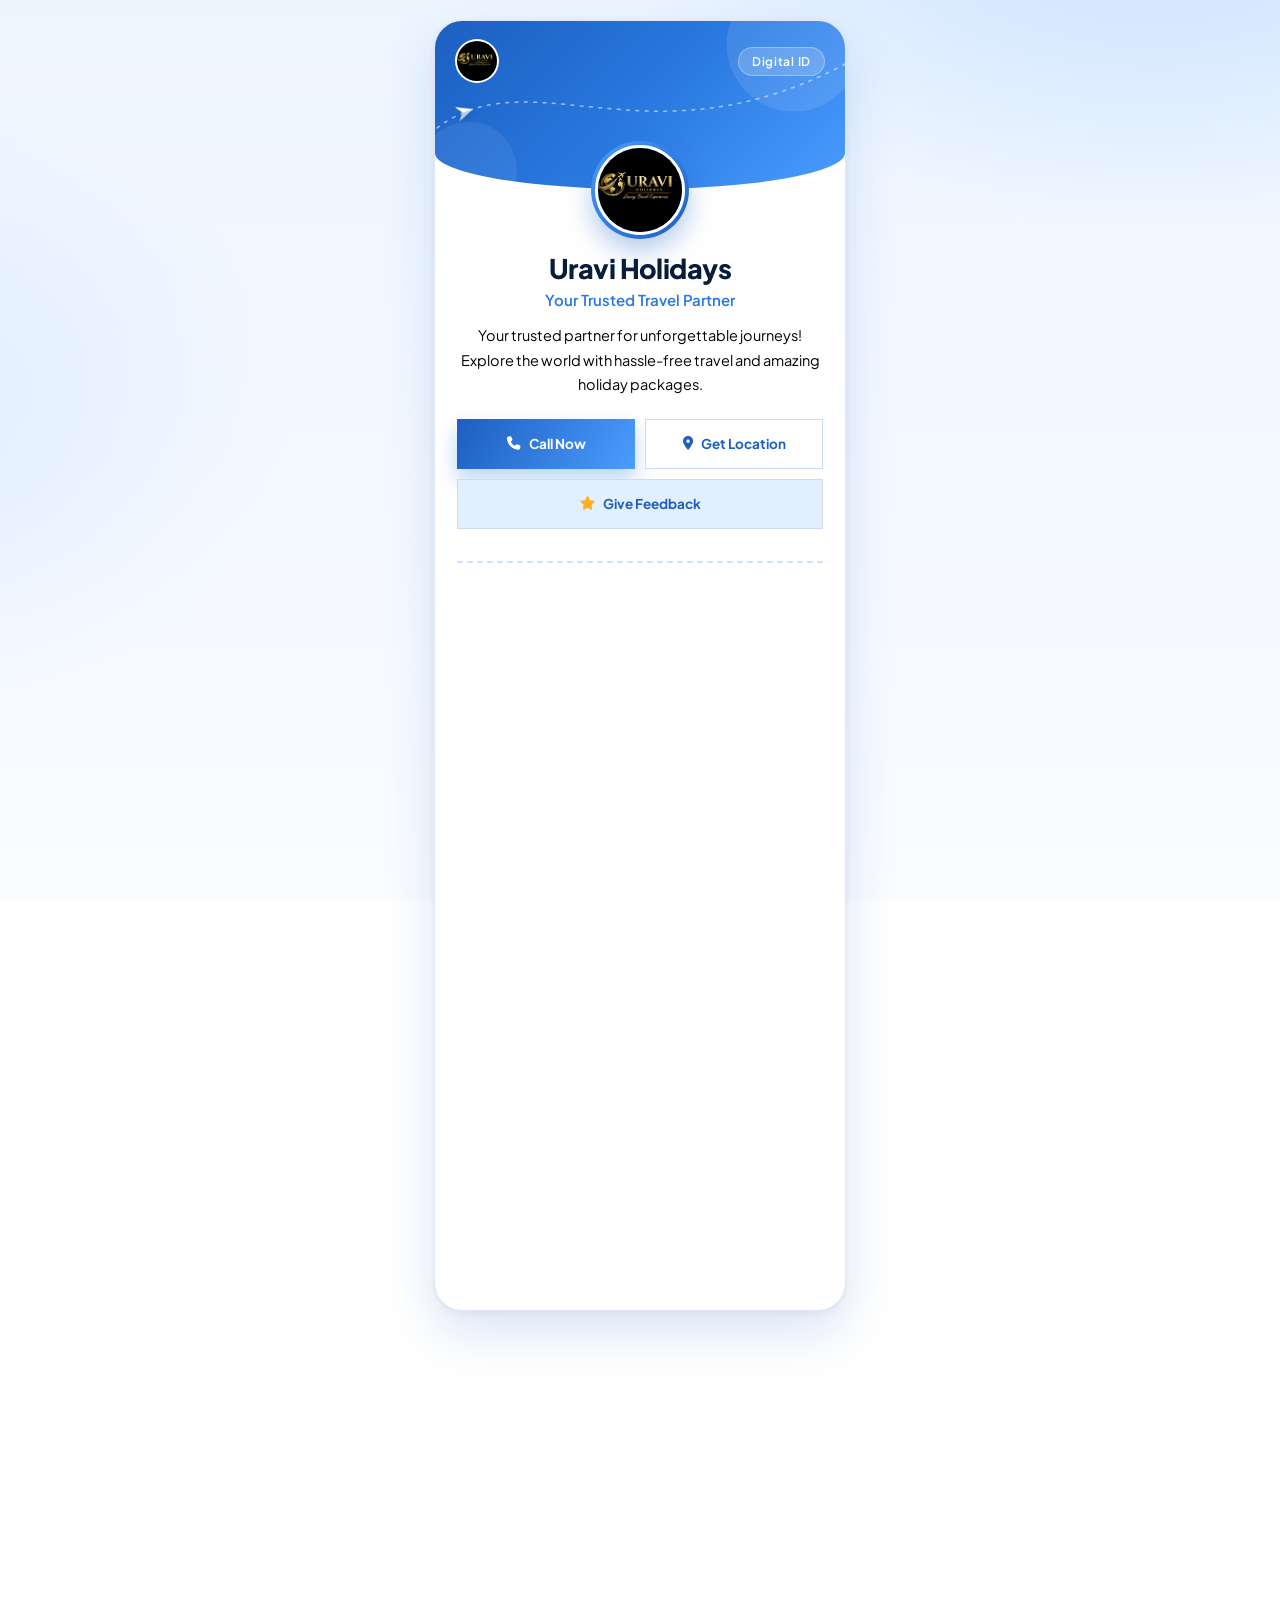
<file: index.html>
<!doctype html>
<html lang="en">
  <head>
    <meta charset="UTF-8" />
    <meta name="viewport" content="width=device-width, initial-scale=1.0" />
    <meta name="theme-color" content="#1c5fc0" />
    <title>Uravi Holidays | Digital ID</title>

    <!-- Lets the page hide reveal-on-scroll items only when JavaScript is running -->
    <script>
      document.documentElement.classList.add("js");
    </script>

    <!-- Font -->
    <link rel="preconnect" href="https://fonts.googleapis.com" />
    <link rel="preconnect" href="https://fonts.gstatic.com" crossorigin />
    <link
      href="https://fonts.googleapis.com/css2?family=Plus+Jakarta+Sans:wght@400;500;600;700;800&display=swap"
      rel="stylesheet"
    />

    <link rel="stylesheet" href="style.css" />
    <link rel="stylesheet" href="templates.css" />

    <!-- Icons -->
    <link
      rel="stylesheet"
      href="https://cdnjs.cloudflare.com/ajax/libs/font-awesome/6.7.2/css/all.min.css"
    />
  </head>

  <body>
    <div class="scroll-progress" id="scrollProgress" aria-hidden="true"></div>

    <main class="page">
      <!-- ================= DIGITAL ID CARD ================= -->
      <article class="card">
        <header class="hero">
          <svg
            class="hero__art"
            id="heroArt"
            viewBox="0 0 440 210"
            preserveAspectRatio="xMidYMid slice"
            aria-hidden="true"
          >
            <circle class="orb orb--1" cx="385" cy="40" r="72" />
            <circle class="orb orb--2" cx="36" cy="175" r="52" />
            <path
              id="flightPath"
              class="route"
              d="M-20 150 C 90 30, 220 190, 460 50"
            />
            <g class="plane">
              <path d="M0 0 L-18 -8 L-12 0 L-18 8 Z" />
              <path class="plane__fold" d="M0 0 L-12 0 L-18 8 Z" />
              <animateMotion dur="9s" repeatCount="indefinite" rotate="auto">
                <mpath href="#flightPath" />
              </animateMotion>
            </g>
          </svg>

          <div class="top">
            <div class="brand-logo">
              <img
                src="assets/WhatsApp Image 2026-10-17 at 14.59.35.jpeg"
                alt="Uravi Holidays Logo"
              />
            </div>
            <p>Digital ID</p>
          </div>
        </header>

        <section class="identity">
          <div class="profile">
            <img
              src="assets/WhatsApp Image 2026-10-17 at 14.59.35.jpeg"
              alt="Uravi Holidays Profile"
              id="profileImage"
            />
          </div>

          <h1 id="profileName">Uravi Holidays</h1>
          <p class="role">Your Trusted Travel Partner</p>

          <p class="bio">
            Your trusted partner for unforgettable journeys! Explore the world
            with hassle-free travel and amazing holiday packages.
          </p>

          <div class="action-buttons">
            <a href="tel:+918766043591" class="action-btn save-btn">
              <i class="fa-solid fa-phone"></i>
              Call Now
            </a>

            <button
              type="button"
              class="action-btn location-btn"
              onclick="getLocation()"
            >
              <i class="fa-solid fa-location-dot"></i>
              Get Location
            </button>

            <a href="#feedback" class="action-btn feedback-jump">
              <i class="fa-solid fa-star"></i>
              Give Feedback
            </a>
          </div>
        </section>

        <div class="line"></div>

        <!-- ================= OUR SOCIAL MEDIA ================= -->
        <section class="block reveal" aria-labelledby="socialTitle">
          <h2 class="block__title" id="socialTitle">
            <i class="fa-solid fa-share-nodes" aria-hidden="true"></i>
            Our Social Media
          </h2>

          <div class="tiles">
            <a
              href="https://www.instagram.com/uraviholidays?vrfl=b2t5bHQ3NGZpOXEz"
              class="tile tile--instagram"
              target="_blank"
              rel="noopener noreferrer"
            >
              <span class="tile__icon"
                ><i class="fa-brands fa-instagram"></i
              ></span>
              <span class="tile__label">Instagram</span>
            </a>

            <a
              href="https://www.facebook.com/share/1Dizy6Eg3Z/"
              class="tile tile--facebook"
              target="_blank"
              rel="noopener noreferrer"
            >
              <span class="tile__icon"
                ><i class="fa-brands fa-facebook-f"></i
              ></span>
              <span class="tile__label">Facebook</span>
            </a>

            <a
              href="https://linkedin.com/"
              class="tile tile--linkedin"
              target="_blank"
              rel="noopener noreferrer"
            >
              <span class="tile__icon"
                ><i class="fa-brands fa-linkedin-in"></i
              ></span>
              <span class="tile__label">LinkedIn</span>
            </a>

            <a
              href="#"
              id="whatsappLink"
              class="tile tile--whatsapp"
              target="_blank"
              rel="noopener noreferrer"
            >
              <span class="tile__icon"
                ><i class="fa-brands fa-whatsapp"></i
              ></span>
              <span class="tile__label">WhatsApp</span>
            </a>
          </div>
        </section>

        <!-- ================= SAVE AND SHARE ================= -->
        <section class="block reveal" aria-labelledby="toolsTitle">
          <h2 class="block__title" id="toolsTitle">
            <i class="fa-solid fa-paper-plane" aria-hidden="true"></i>
            Save and Share
          </h2>

          <div class="tiles" id="tools">
            <button type="button" class="tile tile--tool" data-action="save">
              <span class="tile__icon"
                ><i class="fa-solid fa-address-book"></i
              ></span>
              <span class="tile__label">Save contact</span>
            </button>

            <button type="button" class="tile tile--tool" data-action="share">
              <span class="tile__icon"
                ><i class="fa-solid fa-share-nodes"></i
              ></span>
              <span class="tile__label">Share card</span>
            </button>

            <button type="button" class="tile tile--tool" data-action="copy">
              <span class="tile__icon"><i class="fa-solid fa-link"></i></span>
              <span class="tile__label">Copy link</span>
            </button>

            <button type="button" class="tile tile--tool" data-action="qr">
              <span class="tile__icon"><i class="fa-solid fa-qrcode"></i></span>
              <span class="tile__label">QR code</span>
            </button>
          </div>
        </section>

        <!-- ================= ABOUT ME ================= -->
        <section class="about-me reveal">
          <h3 class="block__title">
            <i class="fa-solid fa-circle-info" aria-hidden="true"></i>
            About Me
          </h3>
          <p>
            Make every journey memorable with Uravi Holidays! From exciting
            holiday packages to hassle-free travel planning, we help you explore
            the world with comfort, care, and confidence. Your dream destination
            is just one trip away! 📞 Contact us today and let your journey
            begin!
          </p>
        </section>

        <!-- ================= INFO BOXES ================= -->
        <div class="info-boxes reveal">
          <div class="info-box">
            <div class="info-icon"><i class="fa-solid fa-award"></i></div>
            <p class="info-number">6+ months</p>
            <p class="info-label">Experience</p>
          </div>

          <div class="info-box">
            <div class="info-icon"><i class="fa-solid fa-users"></i></div>
            <p class="info-number">100+</p>
            <p class="info-label">Clients</p>
          </div>

          <div class="info-box smile-box">
            <div class="info-icon"><i class="fa-solid fa-face-smile"></i></div>
            <p class="info-number">Stay Positive</p>
            <p class="info-label">Keep Smiling</p>
          </div>
        </div>
      </article>

      <!-- ================= FEEDBACK ================= -->
      <section class="card feedback-section reveal" id="feedback">
        <div class="feedback-heading">
          <h2>Share Your Experience</h2>
          <p>Help us make your next journey even better.</p>
        </div>

        <form id="feedbackForm">
          <div class="rating-label">How was your experience?</div>
          <div
            class="star-rating"
            role="radiogroup"
            aria-label="Rate your experience"
          >
            <button
              type="button"
              class="star"
              data-rating="1"
              aria-label="1 star"
              aria-pressed="false"
            >
              ★
            </button>
            <button
              type="button"
              class="star"
              data-rating="2"
              aria-label="2 stars"
              aria-pressed="false"
            >
              ★
            </button>
            <button
              type="button"
              class="star"
              data-rating="3"
              aria-label="3 stars"
              aria-pressed="false"
            >
              ★
            </button>
            <button
              type="button"
              class="star"
              data-rating="4"
              aria-label="4 stars"
              aria-pressed="false"
            >
              ★
            </button>
            <button
              type="button"
              class="star"
              data-rating="5"
              aria-label="5 stars"
              aria-pressed="false"
            >
              ★
            </button>
          </div>
          <p id="ratingHint" class="rating-hint">Tap a star to rate us</p>

          <div class="suggestion-group">
            <div class="rating-label">What did you like?</div>
            <div class="suggestion-chips">
              <label class="suggestion-chip"
                ><input
                  type="checkbox"
                  name="positive"
                  value="friendly and helpful service"
                /><span>😊 Friendly service</span></label
              >
              <label class="suggestion-chip"
                ><input
                  type="checkbox"
                  name="positive"
                  value="smooth travel planning"
                /><span>🧭 Smooth planning</span></label
              >
              <label class="suggestion-chip"
                ><input
                  type="checkbox"
                  name="positive"
                  value="great holiday packages"
                /><span>🌴 Great packages</span></label
              >
              <label class="suggestion-chip"
                ><input
                  type="checkbox"
                  name="positive"
                  value="quick responses"
                /><span>⚡ Quick responses</span></label
              >
              <label class="suggestion-chip"
                ><input
                  type="checkbox"
                  name="positive"
                  value="good value for money"
                /><span>💰 Good value</span></label
              >
              <label class="suggestion-chip"
                ><input
                  type="checkbox"
                  name="positive"
                  value="clear communication"
                /><span>💬 Clear communication</span></label
              >
            </div>
          </div>

          <div class="suggestion-group">
            <div class="rating-label">
              What could we improve? <span class="optional">(optional)</span>
            </div>
            <div class="suggestion-chips">
              <label class="suggestion-chip improvement"
                ><input
                  type="checkbox"
                  name="improvement"
                  value="more package options"
                /><span>🗺️ More options</span></label
              >
              <label class="suggestion-chip improvement"
                ><input
                  type="checkbox"
                  name="improvement"
                  value="faster responses"
                /><span>⏱️ Faster replies</span></label
              >
              <label class="suggestion-chip improvement"
                ><input
                  type="checkbox"
                  name="improvement"
                  value="more detailed information"
                /><span>📋 More details</span></label
              >
              <label class="suggestion-chip improvement"
                ><input
                  type="checkbox"
                  name="improvement"
                  value="more budget-friendly choices"
                /><span>🏷️ Budget choices</span></label
              >
            </div>
          </div>

          <label class="review-label" for="reviewText">Your review</label>
          <textarea
            id="reviewText"
            rows="4"
            maxlength="600"
            placeholder="Select suggestions above to build your review, or write your own..."
            required
          ></textarea>

          <label class="review-label" for="reviewerName"
            >Your name <span class="optional">(optional)</span></label
          >
          <input
            id="reviewerName"
            type="text"
            maxlength="60"
            placeholder="Enter your name"
          />

          <button class="submit-review" type="submit">
            <i class="fa-solid fa-paper-plane" aria-hidden="true"></i>
            Submit Feedback
          </button>
          <p
            id="feedbackStatus"
            class="feedback-status"
            role="status"
            aria-live="polite"
          ></p>
        </form>

        <div class="recent-feedback">
          <div class="recent-heading">
            <h3>Recent Feedback</h3>
            <span class="local-note">Saved on this device</span>
          </div>
          <div id="reviewList" class="review-list">
            <p class="empty-reviews">
              Your feedback will appear here after submission.
            </p>
          </div>
        </div>
      </section>
    </main>

    <!-- Back to top -->
    <button class="to-top" id="toTop" type="button" aria-label="Back to top">
      <i class="fa-solid fa-chevron-up" aria-hidden="true"></i>
    </button>

    <!-- QR popup -->
    <div class="qmodal" id="qmodal" hidden>
      <div
        class="qmodal__box"
        role="dialog"
        aria-modal="true"
        aria-labelledby="qmodalTitle"
      >
        <button
          type="button"
          class="qmodal__close"
          id="qmodalClose"
          aria-label="Close"
        >
          &times;
        </button>
        <h3 id="qmodalTitle"></h3>
        <div id="qmodalBody"></div>
      </div>
    </div>
    <div class="qtoast" id="qtoast" role="status" aria-live="polite"></div>

    <script src="config.js"></script>
    <script src="card-config.js"></script>
    <script src="script.js"></script>
  </body>
</html>
</file>
<file: style.css>
<<<<<<< HEAD

=======
<<<<<<< HEAD

=======
>>>>>>> c381f0c4ee446a0ea920991acc2a711223009e88
>>>>>>> d04826022de1389c2f1811079549e2c672988750
:root {
    --navy: #0a2540;
    --blue-deep: #1c5fc0;
    --blue: #2878df;
    --sky: #4b9cff;
    --ice: #eaf3ff;
    --mist: #f5f9ff;
    --line: #dce6f3;
    --ink: #17243b;
    --muted: #5d6f89;
    --sun: #ffb020;
    --ok: #16734a;

    --r-card: 28px;
    --r-tile: 18px;
    --r-field: 14px;

    --font: "Plus Jakarta Sans", system-ui, -apple-system, "Segoe UI", Roboto, Arial, sans-serif;
    --ease: cubic-bezier(0.2, 0.8, 0.2, 1);
}

/* ================= RESET + SCROLL ================= */
* {
    margin: 0;
    padding: 0;
    box-sizing: border-box;
}

html {
    scroll-behavior: smooth;
    scroll-padding-top: 16px;
    scrollbar-width: thin;
    scrollbar-color: var(--sky) var(--ice);
}

html::-webkit-scrollbar { width: 10px; }
html::-webkit-scrollbar-track { background: var(--ice); }
html::-webkit-scrollbar-thumb {
    background: linear-gradient(180deg, var(--sky), var(--blue-deep));
    border-radius: 999px;
    border: 2px solid var(--ice);
}

body {
    min-height: 100vh;
    font-family: var(--font);
    color: var(--ink);
    -webkit-font-smoothing: antialiased;
    background:
        radial-gradient(900px 520px at 90% -10%, #cfe4ff 0, transparent 60%),
        radial-gradient(700px 520px at -10% 45%, #dff0ff 0, transparent 60%),
        linear-gradient(180deg, #eef5ff, #f8fbff);
    background-attachment: fixed;
}

button,
input,
textarea {
    font-family: inherit;
}

a:focus-visible,
button:focus-visible {
    outline: 3px solid rgba(40, 120, 223, 0.5);
    outline-offset: 3px;
}

.page {
    width: 100%;
    max-width: 440px;
    margin: 0 auto;
    padding: 20px 14px 64px;
    display: grid;
    gap: 22px;
}

/* ================= SCROLL PROGRESS + BACK TO TOP ================= */
.scroll-progress {
    position: fixed;
    top: 0;
    left: 0;
    z-index: 50;
    width: 100%;
    height: 4px;
    transform: scaleX(0);
    transform-origin: 0 50%;
    background: linear-gradient(90deg, var(--sky), var(--sun));
    border-radius: 0 4px 4px 0;
}

.to-top {
    position: fixed;
    right: 16px;
    bottom: 18px;
    z-index: 60;
    width: 46px;
    height: 46px;
    display: grid;
    place-items: center;
    border: 0;
    border-radius: 50%;
    color: #fff;
    font-size: 15px;
    background: linear-gradient(135deg, var(--blue-deep), var(--sky));
    box-shadow: 0 10px 22px rgba(28, 95, 192, 0.35);
    cursor: pointer;
    opacity: 0;
    pointer-events: none;
    transform: translateY(14px) scale(0.9);
    transition: opacity 0.3s var(--ease), transform 0.3s var(--ease);
}

.to-top.is-show {
    opacity: 1;
    pointer-events: auto;
    transform: none;
}

.to-top:active {
    transform: scale(0.94);
}

/* ================= REVEAL ON SCROLL ================= */
.js .reveal {
    opacity: 0;
    transform: translateY(18px);
    transition: opacity 0.7s var(--ease), transform 0.7s var(--ease);
}

.js .reveal.is-in {
    opacity: 1;
    transform: none;
}

/* ================= CARD ================= */
.card {
    width: 100%;
    overflow: hidden;
    text-align: center;
    border-radius: var(--r-card);
    background: #fff;
    border: 1px solid rgba(220, 230, 243, 0.9);
    box-shadow:
        0 22px 50px rgba(28, 95, 192, 0.16),
        0 2px 6px rgba(10, 37, 64, 0.06);
}

/* ================= HERO ================= */
.hero {
    position: relative;
    min-height: 168px;
    padding: 18px 20px 70px;
    color: #fff;
    background: linear-gradient(135deg, #1c5fc0 0%, #2878df 45%, #4b9cff 100%);
    border-radius: 0 0 50% 50% / 0 0 36px 36px;
    overflow: hidden;
}

.hero__art {
    position: absolute;
    inset: 0;
    width: 100%;
    height: 100%;
    pointer-events: none;
}

.orb--1 { fill: rgba(255, 255, 255, 0.1); }
.orb--2 { fill: rgba(255, 255, 255, 0.07); }

.route {
    fill: none;
    stroke: rgba(255, 255, 255, 0.55);
    stroke-width: 1.6;
    stroke-dasharray: 3 7;
    stroke-linecap: round;
}

.plane {
    fill: #fff;
    filter: drop-shadow(0 3px 4px rgba(10, 37, 64, 0.3));
}

.plane__fold {
    fill: rgba(28, 95, 192, 0.28);
}

.top {
    position: relative;
    z-index: 1;
    display: flex;
    justify-content: space-between;
    align-items: center;
}

.brand-logo {
    width: 44px;
    height: 44px;
    flex-shrink: 0;
    border-radius: 50%;
    overflow: hidden;
    border: 2px solid rgba(255, 255, 255, 0.85);
    background: #fff;
}

.brand-logo img {
    width: 100%;
    height: 100%;
    display: block;
    object-fit: cover;
}

.top p {
    padding: 6px 13px;
    border-radius: 999px;
    background: rgba(255, 255, 255, 0.18);
    border: 1px solid rgba(255, 255, 255, 0.3);
    font-size: 12px;
    font-weight: 600;
    letter-spacing: 0.06em;
    color: #fff;
}

/* ================= IDENTITY ================= */
.identity {
    position: relative;
    margin-top: -48px;
    padding: 0 22px 8px;
}

.profile {
    width: 98px;
    height: 98px;
    margin: 0 auto 14px;
    padding: 4px;
    border-radius: 50%;
    background: linear-gradient(135deg, var(--sky), var(--blue-deep));
    box-shadow: 0 12px 26px rgba(28, 95, 192, 0.32);
    animation: pop 0.75s var(--ease) 0.1s both;
}

.profile img {
    width: 100%;
    height: 100%;
    display: block;
    object-fit: cover;
    border-radius: 50%;
    border: 3px solid #fff;
    background: #fff;
}

h1 {
    font-size: 27px;
    font-weight: 800;
    letter-spacing: -0.02em;
    line-height: 1.15;
    color: var(--navy);
    overflow-wrap: anywhere;
    animation: rise 0.6s var(--ease) 0.35s both;
}

.role {
    margin-top: 6px;
    font-size: 15px;
    font-weight: 600;
    color: var(--blue);
    animation: rise 0.6s var(--ease) 0.45s both;
}

.bio {
    max-width: 36ch;
    margin: 14px auto 0;
    font-size: 14.5px;
    line-height: 1.7;
    color: var(--muted);
    animation: rise 0.6s var(--ease) 0.55s both;
}

@keyframes pop {
    0%   { opacity: 0; transform: scale(0.6); }
    70%  { opacity: 1; transform: scale(1.06); }
    100% { opacity: 1; transform: scale(1); }
}

@keyframes rise {
    from { opacity: 0; transform: translateY(12px); }
    to   { opacity: 1; transform: none; }
}

/* ================= ACTION BUTTONS ================= */
.action-buttons {
    display: grid;
    grid-template-columns: repeat(2, minmax(0, 1fr));
    gap: 10px;
    margin-top: 22px;
    animation: rise 0.6s var(--ease) 0.65s both;
}

.action-btn {
    min-width: 0;
    min-height: 50px;
    display: flex;
    align-items: center;
    justify-content: center;
    gap: 8px;
    padding: 10px 8px;
    border-radius: var(--r-field);
    font-size: 13.5px;
    font-weight: 700;
    text-decoration: none;
    cursor: pointer;
    transition: transform 0.25s var(--ease), box-shadow 0.25s var(--ease);
}

.action-btn:hover { transform: translateY(-2px); }
.action-btn:active { transform: scale(0.98); }

.save-btn {
    color: #fff;
    border: 0;
    background: linear-gradient(120deg, var(--blue-deep), var(--sky));
    box-shadow: 0 10px 20px rgba(40, 120, 223, 0.32);
}

.location-btn {
    color: var(--blue-deep);
    background: #fff;
    border: 1.5px solid #cbdcf2;
}

.location-btn:hover { box-shadow: 0 8px 18px rgba(40, 120, 223, 0.16); }

.feedback-jump {
    grid-column: 1 / -1;
    color: var(--blue-deep);
    background: var(--ice);
    border: 1.5px solid #cbdcf2;
}

.feedback-jump i { color: var(--sun); }

/* ================= DIVIDER ================= */
.line {
    margin: 24px 22px 0;
    border-top: 2px dashed var(--line);
}

/* ================= BLOCKS + TITLES ================= */
.block {
    padding: 24px 18px 0;
}

.block__title {
    display: flex;
    align-items: center;
    gap: 10px;
    margin-bottom: 14px;
    padding: 0 4px;
    font-size: 17px;
    font-weight: 800;
    letter-spacing: -0.01em;
    text-align: left;
    color: var(--navy);
}

.block__title i {
    width: 30px;
    height: 30px;
    flex-shrink: 0;
    display: grid;
    place-items: center;
    border-radius: 10px;
    font-size: 13px;
    color: #fff;
    background: linear-gradient(135deg, var(--blue), var(--sky));
}

/* ================= TILES (social + save/share) ================= */
.tiles {
    display: grid;
    grid-template-columns: repeat(4, minmax(0, 1fr));
    gap: 6px;
}

.tile {
    min-width: 0;
    display: flex;
    flex-direction: column;
    align-items: center;
    gap: 9px;
    padding: 12px 2px 10px;
    border: 0;
    border-radius: var(--r-tile);
    background: transparent;
    color: var(--ink);
    font-size: 12px;
    font-weight: 600;
    line-height: 1.3;
    text-align: center;
    text-decoration: none;
    cursor: pointer;
    transition: transform 0.25s var(--ease), background 0.25s;
}

.tile:hover {
    background: var(--ice);
    transform: translateY(-3px);
}

.tile:active { transform: scale(0.96); }

.tile__icon {
    width: 56px;
    height: 56px;
    display: grid;
    place-items: center;
    border-radius: var(--r-tile);
    color: #fff;
    font-size: 24px;
    box-shadow: 0 8px 16px rgba(23, 36, 59, 0.18);
    transition: background 0.25s, color 0.25s;
}

.tile--instagram .tile__icon { background: linear-gradient(45deg, #f9a03f, #e1306c 55%, #a830c4); }
.tile--facebook  .tile__icon { background: #1877f2; }
.tile--linkedin  .tile__icon { background: #0a66c2; }
.tile--whatsapp  .tile__icon { background: #25d366; }

.tile--tool .tile__icon {
    font-size: 21px;
    color: var(--blue);
    background: var(--ice);
    box-shadow: inset 0 0 0 1.5px #cfe0f6;
}

.tile--tool:hover .tile__icon {
    color: #fff;
    background: var(--blue);
}

/* ================= ABOUT ME ================= */
.about-me {
    margin: 24px 18px 0;
    padding: 18px;
    text-align: left;
    background: var(--mist);
    border: 1px solid var(--line);
    border-radius: var(--r-tile);
}

.about-me .block__title {
    padding: 0;
    margin-bottom: 10px;
}

.about-me p {
    font-size: 14.5px;
    line-height: 1.7;
    color: var(--muted);
}

/* ================= INFO BOXES ================= */
.info-boxes {
    display: grid;
    grid-template-columns: repeat(3, minmax(0, 1fr));
    gap: 8px;
    margin: 16px 18px 22px;
}

.info-box {
    min-width: 0;
    padding: 16px 6px 14px;
    border-radius: 16px;
    border: 1px solid var(--line);
    background: linear-gradient(160deg, #fff, #eef5ff);
}

.info-icon {
    width: 38px;
    height: 38px;
    margin: 0 auto 10px;
    display: grid;
    place-items: center;
    border-radius: 50%;
    font-size: 16px;
    color: var(--blue);
    background: var(--ice);
}

.smile-box .info-icon {
    color: #c98100;
    background: #fff1d1;
}

.info-number {
    font-size: 15px;
    font-weight: 800;
    line-height: 1.25;
    color: var(--navy);
    overflow-wrap: anywhere;
}

.info-label {
    margin-top: 4px;
    font-size: 12px;
    color: var(--muted);
}

/* ================= FEEDBACK CARD ================= */
.feedback-heading {
    padding: 28px 22px 44px;
    color: #fff;
    background: linear-gradient(135deg, #1c5fc0 0%, #2878df 50%, #4b9cff 100%);
    border-radius: 0 0 50% 50% / 0 0 30px 30px;
<<<<<<< HEAD
=======
<<<<<<< HEAD
=======
>>>>>>> d04826022de1389c2f1811079549e2c672988750
}

.feedback-heading h2 {
    font-size: 23px;
    font-weight: 800;
    letter-spacing: -0.02em;
    margin-bottom: 6px;
}

.feedback-heading p {
    font-size: 13.5px;
    line-height: 1.5;
    color: rgba(255, 255, 255, 0.88);
}

#feedbackForm {
    padding: 24px 22px 0;
    text-align: left;
}

.rating-label {
    margin-bottom: 10px;
    font-size: 13.5px;
    font-weight: 700;
    color: var(--navy);
}

.optional {
    font-size: 12px;
    font-weight: 500;
    color: #8795a9;
}

/* ---------- stars ---------- */
.star-rating {
    display: flex;
    justify-content: center;
    gap: 6px;
    margin: 4px 0;
}

.star {
    padding: 0 2px;
    border: 0;
    background: transparent;
    color: #d5deeb;
    font-size: 40px;
    line-height: 1;
    cursor: pointer;
    transition: transform 0.2s var(--ease), color 0.2s;
}

.star:hover { transform: scale(1.15); }

.star.active {
    color: var(--sun);
    animation: starPop 0.35s var(--ease);
}

@keyframes starPop {
    0%   { transform: scale(0.7); }
    60%  { transform: scale(1.25); }
    100% { transform: scale(1); }
}

.rating-hint {
    margin: 8px 0 22px;
    text-align: center;
    font-size: 12.5px;
    color: var(--muted);
}

/* ---------- chips ---------- */
.suggestion-group {
    margin: 20px 0;
}

.suggestion-chips {
    display: grid;
    grid-template-columns: repeat(2, minmax(0, 1fr));
    gap: 8px;
}

.suggestion-chip {
    position: relative;
    min-width: 0;
    display: flex;
    cursor: pointer;
}

.suggestion-chip input[type="checkbox"] {
    position: absolute;
    width: 1px;
    height: 1px;
    opacity: 0;
    overflow: hidden;
}

.suggestion-chip span {
    width: 100%;
    min-height: 42px;
    display: flex;
    align-items: center;
    padding: 8px 12px;
    border: 1.5px solid var(--line);
    border-radius: var(--r-field);
    background: var(--mist);
    color: #40516b;
    font-size: 12.5px;
    font-weight: 500;
    line-height: 1.35;
    overflow-wrap: anywhere;
    transition: background 0.2s, border-color 0.2s, color 0.2s, transform 0.2s var(--ease);
}

.suggestion-chip:active span { transform: scale(0.97); }

.suggestion-chip input:checked + span {
    color: #fff;
    font-weight: 600;
    border-color: var(--blue);
    background: linear-gradient(120deg, var(--blue-deep), var(--sky));
}

.suggestion-chip.improvement input:checked + span {
    color: #7a4d00;
    border-color: var(--sun);
    background: #fff1d1;
}

.suggestion-chip:focus-within span {
    outline: 3px solid rgba(40, 120, 223, 0.4);
    outline-offset: 2px;
}

/* ---------- fields ---------- */
.review-label {
    display: block;
    margin: 18px 0 8px;
    font-size: 13.5px;
    font-weight: 700;
    color: var(--navy);
}

#feedbackForm textarea,
#feedbackForm input[type="text"] {
    display: block;
    width: 100%;
    min-width: 0;
    padding: 13px 14px;
    border: 1.5px solid var(--line);
    border-radius: var(--r-field);
    background: #fbfdff;
    color: var(--ink);
    font-size: 14px;
    outline: none;
    transition: border-color 0.2s, box-shadow 0.2s;
}

#feedbackForm textarea {
    min-height: 110px;
    resize: vertical;
    line-height: 1.6;
}

#feedbackForm textarea:focus,
#feedbackForm input[type="text"]:focus {
    border-color: var(--blue);
    box-shadow: 0 0 0 4px rgba(40, 120, 223, 0.14);
}

.submit-review {
    width: 100%;
    min-height: 52px;
    margin-top: 20px;
    display: flex;
    align-items: center;
    justify-content: center;
    gap: 9px;
    border: 0;
    border-radius: var(--r-field);
    color: #fff;
    background: linear-gradient(120deg, var(--blue-deep), var(--sky));
    font-size: 15px;
    font-weight: 700;
    cursor: pointer;
    box-shadow: 0 12px 24px rgba(40, 120, 223, 0.32);
    transition: transform 0.25s var(--ease), box-shadow 0.25s var(--ease);
}

.submit-review:hover { transform: translateY(-2px); }
.submit-review:active { transform: scale(0.98); }

.feedback-status {
    min-height: 20px;
    margin-top: 12px;
    text-align: center;
    font-size: 12.5px;
    font-weight: 500;
    color: var(--ok);
    overflow-wrap: anywhere;
}

/* ---------- recent feedback ---------- */
.recent-feedback {
    margin: 22px 22px 26px;
    padding-top: 20px;
    text-align: left;
    border-top: 2px dashed var(--line);
}

.recent-heading {
    display: flex;
    justify-content: space-between;
    align-items: center;
    gap: 10px;
    margin-bottom: 12px;
}

.recent-heading h3 {
    font-size: 16px;
    font-weight: 800;
    color: var(--navy);
}

.local-note {
    font-size: 11.5px;
    text-align: right;
    color: #8795a9;
}

.review-list {
    display: grid;
    gap: 10px;
}

.empty-reviews {
    padding: 16px 5px;
    text-align: center;
    font-size: 13px;
    color: #8795a9;
}

.review-card {
    padding: 14px;
    border: 1px solid var(--line);
    border-radius: var(--r-field);
    background: var(--mist);
    animation: rise 0.45s var(--ease) both;
}

.review-card-top {
    display: flex;
    justify-content: space-between;
    align-items: flex-start;
    gap: 8px;
    margin-bottom: 7px;
}

.review-author {
    font-size: 13px;
    font-weight: 700;
    color: var(--navy);
    overflow-wrap: anywhere;
}

.review-stars {
    font-size: 13px;
    letter-spacing: 1px;
    white-space: nowrap;
    color: var(--sun);
}

.review-copy {
    font-size: 13px;
    line-height: 1.6;
    color: #52627a;
    overflow-wrap: anywhere;
}

.review-date {
    margin-top: 8px;
    font-size: 11.5px;
    color: #8795a9;
}

/* ================= POPUP + TOAST ================= */
.qmodal {
    position: fixed;
    inset: 0;
    z-index: 1000;
    display: grid;
    place-items: center;
    padding: 16px;
    background: rgba(10, 37, 64, 0.6);
    -webkit-backdrop-filter: blur(4px);
    backdrop-filter: blur(4px);
}

.qmodal[hidden] { display: none; }

.qmodal__box {
    position: relative;
    width: min(380px, 100%);
    max-height: 88vh;
    overflow-y: auto;
    padding: 26px 24px 24px;
    border-radius: var(--r-card);
    background: #fff;
    color: var(--ink);
    box-shadow: 0 24px 60px rgba(0, 0, 0, 0.3);
    animation: pop 0.35s var(--ease) both;
}

.qmodal__box h3 {
    margin-bottom: 12px;
    padding-right: 30px;
    font-size: 18px;
    font-weight: 800;
    color: var(--navy);
}

.qmodal__box p {
    margin: 0 0 14px;
    font-size: 14px;
    line-height: 1.6;
    color: var(--muted);
}

.qmodal__close {
    position: absolute;
    top: 10px;
    right: 14px;
    border: 0;
    background: none;
    color: #8795a9;
    font-size: 28px;
    line-height: 1;
    cursor: pointer;
}

.qmodal__center { text-align: center; }

.qmodal__center img {
    display: block;
    margin: 0 auto 12px;
    border-radius: var(--r-field);
    border: 1px solid var(--line);
}

.qbtn {
    display: inline-block;
    padding: 11px 20px;
    border-radius: 999px;
    color: #fff;
    background: linear-gradient(120deg, var(--blue-deep), var(--sky));
    font-size: 13.5px;
    font-weight: 700;
    text-decoration: none;
}

.qtoast {
    position: fixed;
    left: 50%;
    bottom: 24px;
    z-index: 1100;
    padding: 11px 22px;
    border-radius: 999px;
    background: var(--navy);
    color: #fff;
    font-size: 13px;
    font-weight: 600;
    opacity: 0;
    pointer-events: none;
    transform: translate(-50%, 20px);
    transition: opacity 0.25s, transform 0.25s var(--ease);
}

.qtoast.is-show {
    opacity: 1;
    transform: translate(-50%, 0);
}

/* ================= SMALL SCREENS ================= */
@media (max-width: 380px) {
    .page { padding: 14px 10px 56px; }

    .tile__icon { width: 50px; height: 50px; font-size: 22px; }
    .tile { font-size: 11.5px; }

    .block { padding-left: 12px; padding-right: 12px; }
    .about-me,
    .info-boxes { margin-left: 12px; margin-right: 12px; }

    #feedbackForm { padding-left: 16px; padding-right: 16px; }
    .recent-feedback { margin-left: 16px; margin-right: 16px; }

    .suggestion-chip span { padding: 8px 9px; font-size: 12px; }
    .star { font-size: 35px; }
    .info-number { font-size: 14px; }
}

/* ================= REDUCED MOTION ================= */
@media (prefers-reduced-motion: reduce) {
    html { scroll-behavior: auto; }

    .js .reveal {
        opacity: 1;
        transform: none;
    }

    *,
    *::before,
    *::after {
        animation: none !important;
        transition-duration: 0.01ms !important;
    }
<<<<<<< HEAD
=======
>>>>>>> c381f0c4ee446a0ea920991acc2a711223009e88
}

.feedback-heading h2 {
    font-size: 23px;
    font-weight: 800;
    letter-spacing: -0.02em;
    margin-bottom: 6px;
}

.feedback-heading p {
    font-size: 13.5px;
    line-height: 1.5;
    color: rgba(255, 255, 255, 0.88);
}

#feedbackForm {
    padding: 24px 22px 0;
    text-align: left;
}

.rating-label {
    margin-bottom: 10px;
    font-size: 13.5px;
    font-weight: 700;
    color: var(--navy);
}

.optional {
    font-size: 12px;
    font-weight: 500;
    color: #8795a9;
}

/* ---------- stars ---------- */
.star-rating {
    display: flex;
    justify-content: center;
    gap: 6px;
    margin: 4px 0;
}

.star {
    padding: 0 2px;
    border: 0;
    background: transparent;
    color: #d5deeb;
    font-size: 40px;
    line-height: 1;
    cursor: pointer;
    transition: transform 0.2s var(--ease), color 0.2s;
}

.star:hover { transform: scale(1.15); }

.star.active {
    color: var(--sun);
    animation: starPop 0.35s var(--ease);
}

@keyframes starPop {
    0%   { transform: scale(0.7); }
    60%  { transform: scale(1.25); }
    100% { transform: scale(1); }
}

.rating-hint {
    margin: 8px 0 22px;
    text-align: center;
    font-size: 12.5px;
    color: var(--muted);
}

/* ---------- chips ---------- */
.suggestion-group {
    margin: 20px 0;
}

.suggestion-chips {
    display: grid;
    grid-template-columns: repeat(2, minmax(0, 1fr));
    gap: 8px;
}

.suggestion-chip {
    position: relative;
    min-width: 0;
    display: flex;
    cursor: pointer;
}

.suggestion-chip input[type="checkbox"] {
    position: absolute;
    width: 1px;
    height: 1px;
    opacity: 0;
    overflow: hidden;
}

.suggestion-chip span {
    width: 100%;
    min-height: 42px;
    display: flex;
    align-items: center;
    padding: 8px 12px;
    border: 1.5px solid var(--line);
    border-radius: var(--r-field);
    background: var(--mist);
    color: #40516b;
    font-size: 12.5px;
    font-weight: 500;
    line-height: 1.35;
    overflow-wrap: anywhere;
    transition: background 0.2s, border-color 0.2s, color 0.2s, transform 0.2s var(--ease);
}

.suggestion-chip:active span { transform: scale(0.97); }

.suggestion-chip input:checked + span {
    color: #fff;
    font-weight: 600;
    border-color: var(--blue);
    background: linear-gradient(120deg, var(--blue-deep), var(--sky));
}

.suggestion-chip.improvement input:checked + span {
    color: #7a4d00;
    border-color: var(--sun);
    background: #fff1d1;
}

.suggestion-chip:focus-within span {
    outline: 3px solid rgba(40, 120, 223, 0.4);
    outline-offset: 2px;
}

/* ---------- fields ---------- */
.review-label {
    display: block;
    margin: 18px 0 8px;
    font-size: 13.5px;
    font-weight: 700;
    color: var(--navy);
}

#feedbackForm textarea,
#feedbackForm input[type="text"] {
    display: block;
    width: 100%;
    min-width: 0;
    padding: 13px 14px;
    border: 1.5px solid var(--line);
    border-radius: var(--r-field);
    background: #fbfdff;
    color: var(--ink);
    font-size: 14px;
    outline: none;
    transition: border-color 0.2s, box-shadow 0.2s;
}

#feedbackForm textarea {
    min-height: 110px;
    resize: vertical;
    line-height: 1.6;
}

#feedbackForm textarea:focus,
#feedbackForm input[type="text"]:focus {
    border-color: var(--blue);
    box-shadow: 0 0 0 4px rgba(40, 120, 223, 0.14);
}

.submit-review {
    width: 100%;
    min-height: 52px;
    margin-top: 20px;
    display: flex;
    align-items: center;
    justify-content: center;
    gap: 9px;
    border: 0;
    border-radius: var(--r-field);
    color: #fff;
    background: linear-gradient(120deg, var(--blue-deep), var(--sky));
    font-size: 15px;
    font-weight: 700;
    cursor: pointer;
    box-shadow: 0 12px 24px rgba(40, 120, 223, 0.32);
    transition: transform 0.25s var(--ease), box-shadow 0.25s var(--ease);
}

.submit-review:hover { transform: translateY(-2px); }
.submit-review:active { transform: scale(0.98); }

.feedback-status {
    min-height: 20px;
    margin-top: 12px;
    text-align: center;
    font-size: 12.5px;
    font-weight: 500;
    color: var(--ok);
    overflow-wrap: anywhere;
}

/* ---------- recent feedback ---------- */
.recent-feedback {
    margin: 22px 22px 26px;
    padding-top: 20px;
    text-align: left;
    border-top: 2px dashed var(--line);
}

.recent-heading {
    display: flex;
    justify-content: space-between;
    align-items: center;
    gap: 10px;
    margin-bottom: 12px;
}

.recent-heading h3 {
    font-size: 16px;
    font-weight: 800;
    color: var(--navy);
}

.local-note {
    font-size: 11.5px;
    text-align: right;
    color: #8795a9;
}

.review-list {
    display: grid;
    gap: 10px;
}

.empty-reviews {
    padding: 16px 5px;
    text-align: center;
    font-size: 13px;
    color: #8795a9;
}

.review-card {
    padding: 14px;
    border: 1px solid var(--line);
    border-radius: var(--r-field);
    background: var(--mist);
    animation: rise 0.45s var(--ease) both;
}

.review-card-top {
    display: flex;
    justify-content: space-between;
    align-items: flex-start;
    gap: 8px;
    margin-bottom: 7px;
}

.review-author {
    font-size: 13px;
    font-weight: 700;
    color: var(--navy);
    overflow-wrap: anywhere;
}

.review-stars {
    font-size: 13px;
    letter-spacing: 1px;
    white-space: nowrap;
    color: var(--sun);
}

.review-copy {
    font-size: 13px;
    line-height: 1.6;
    color: #52627a;
    overflow-wrap: anywhere;
}

.review-date {
    margin-top: 8px;
    font-size: 11.5px;
    color: #8795a9;
}

/* ================= POPUP + TOAST ================= */
.qmodal {
    position: fixed;
    inset: 0;
    z-index: 1000;
    display: grid;
    place-items: center;
    padding: 16px;
    background: rgba(10, 37, 64, 0.6);
    -webkit-backdrop-filter: blur(4px);
    backdrop-filter: blur(4px);
}

.qmodal[hidden] { display: none; }

.qmodal__box {
    position: relative;
    width: min(380px, 100%);
    max-height: 88vh;
    overflow-y: auto;
    padding: 26px 24px 24px;
    border-radius: var(--r-card);
    background: #fff;
    color: var(--ink);
    box-shadow: 0 24px 60px rgba(0, 0, 0, 0.3);
    animation: pop 0.35s var(--ease) both;
}

.qmodal__box h3 {
    margin-bottom: 12px;
    padding-right: 30px;
    font-size: 18px;
    font-weight: 800;
    color: var(--navy);
}

.qmodal__box p {
    margin: 0 0 14px;
    font-size: 14px;
    line-height: 1.6;
    color: var(--muted);
}

.qmodal__close {
    position: absolute;
    top: 10px;
    right: 14px;
    border: 0;
    background: none;
    color: #8795a9;
    font-size: 28px;
    line-height: 1;
    cursor: pointer;
}

.qmodal__center { text-align: center; }

.qmodal__center img {
    display: block;
    margin: 0 auto 12px;
    border-radius: var(--r-field);
    border: 1px solid var(--line);
}

.qbtn {
    display: inline-block;
    padding: 11px 20px;
    border-radius: 999px;
    color: #fff;
    background: linear-gradient(120deg, var(--blue-deep), var(--sky));
    font-size: 13.5px;
    font-weight: 700;
    text-decoration: none;
}

.qtoast {
    position: fixed;
    left: 50%;
    bottom: 24px;
    z-index: 1100;
    padding: 11px 22px;
    border-radius: 999px;
    background: var(--navy);
    color: #fff;
    font-size: 13px;
    font-weight: 600;
    opacity: 0;
    pointer-events: none;
    transform: translate(-50%, 20px);
    transition: opacity 0.25s, transform 0.25s var(--ease);
}

.qtoast.is-show {
    opacity: 1;
    transform: translate(-50%, 0);
}

/* ================= SMALL SCREENS ================= */
@media (max-width: 380px) {
    .page { padding: 14px 10px 56px; }

    .tile__icon { width: 50px; height: 50px; font-size: 22px; }
    .tile { font-size: 11.5px; }

    .block { padding-left: 12px; padding-right: 12px; }
    .about-me,
    .info-boxes { margin-left: 12px; margin-right: 12px; }

    #feedbackForm { padding-left: 16px; padding-right: 16px; }
    .recent-feedback { margin-left: 16px; margin-right: 16px; }

    .suggestion-chip span { padding: 8px 9px; font-size: 12px; }
    .star { font-size: 35px; }
    .info-number { font-size: 14px; }
}

/* ================= REDUCED MOTION ================= */
@media (prefers-reduced-motion: reduce) {
    html { scroll-behavior: auto; }

    .js .reveal {
        opacity: 1;
        transform: none;
    }

    *,
    *::before,
    *::after {
        animation: none !important;
        transition-duration: 0.01ms !important;
    }
>>>>>>> d04826022de1389c2f1811079549e2c672988750
}
</file>
<file: templates.css>
/* Templates + layout options. Chosen in the admin page; applied by card-config.js via data-* attributes on <body>. */
.qlinks{display:grid;gap:10px}
.qlink{display:flex;align-items:center;gap:12px;padding:12px 14px;border:1.5px solid var(--line);border-radius:var(--r-field);background:var(--mist);color:var(--navy);font-weight:700;font-size:14px;text-decoration:none;text-align:left;transition:transform .25s var(--ease),box-shadow .25s}
.qlink i{width:34px;height:34px;flex:none;display:grid;place-items:center;border-radius:10px;font-size:14px;color:#fff;background:linear-gradient(135deg,var(--blue),var(--sky))}
.qlink:hover{transform:translateY(-2px);box-shadow:0 8px 18px rgba(40,120,223,.16)}

/* alignment / photo shape / button style */
[data-align=left] .identity{text-align:left}
[data-align=left] .profile,[data-align=left] .bio{margin-left:0}
[data-photo=rounded] .profile,[data-photo=rounded] .profile img{border-radius:26px}
[data-photo=square] .profile,[data-photo=square] .profile img{border-radius:8px}
[data-btn=outline] .save-btn{background:transparent;color:var(--blue-deep);border:1.5px solid var(--blue-deep);box-shadow:none}
[data-btn=soft] .save-btn{background:var(--ice);color:var(--blue-deep);box-shadow:none}

/* minimal */
body[data-template=minimal]{background:#f5f6f8}
[data-template=minimal] .card{box-shadow:0 1px 3px rgba(0,0,0,.1)}
[data-template=minimal] .hero,[data-template=minimal] .feedback-heading{background:var(--blue-deep);border-radius:0}
[data-template=minimal] .route,[data-template=minimal] .plane{display:none}
[data-template=minimal] .tile__icon,[data-template=minimal] .info-box{box-shadow:none}

/* night */
body[data-dark]{--navy:#f1f5ff;--ink:#e6ebf7;--muted:#9fb0cc;--ice:#1c2540;--mist:#161d33;--line:#27324f;background:#0b1020}
[data-dark] .card,[data-dark] .qmodal__box{background:#12182b;border-color:#27324f}
[data-dark] .info-box{background:#161d33}
[data-dark] .location-btn{background:#161d33;border-color:#27324f;color:#a9b8ff}
[data-dark] .suggestion-chip span{color:#c3cee4}
[data-dark] .review-copy{color:#b5c1d8}
[data-dark] .star{color:#34405f}
[data-dark] .star.active{color:var(--sun)}
[data-dark] #feedbackForm textarea,[data-dark] #feedbackForm input[type=text]{background:#0f1528;color:#e6ebf7}
[data-dark] .qtoast{background:#27324f}

/* aurora (glass) */
body[data-template=aurora]{background:linear-gradient(135deg,var(--blue-deep),var(--blue) 45%,var(--sky))}
[data-template=aurora] .card{background:rgba(255,255,255,.88);-webkit-backdrop-filter:blur(18px);backdrop-filter:blur(18px);border-color:rgba(255,255,255,.6)}

/* poster (bold) */
body[data-template=poster]{background:var(--sun)}
[data-template=poster] .card{border:3px solid var(--navy);box-shadow:8px 8px 0 var(--navy)}
[data-template=poster] .hero,[data-template=poster] .feedback-heading{background:var(--blue-deep);border-radius:0;border-bottom:3px solid var(--navy)}
[data-template=poster] h1,[data-template=poster] .block__title{text-transform:uppercase}
[data-template=poster] .tile__icon,[data-template=poster] .action-btn,[data-template=poster] .info-box,[data-template=poster] .about-me,[data-template=poster] .qlink{border:2px solid var(--navy);box-shadow:3px 3px 0 var(--navy)}

/* business */
[data-template=business] .hero{border-radius:0 0 24px 24px}
[data-template=business] .tile__icon{border-radius:50%}

/* ===== ticket: boarding pass, photo beside the name, perforated divider ===== */
body[data-template=ticket]{background:#e9eef7}
[data-template=ticket] .card{border:2px solid var(--navy)}
[data-template=ticket] .hero,[data-template=ticket] .feedback-heading{background:var(--blue-deep);border-radius:0;border-bottom:3px dashed rgba(255,255,255,.55)}
[data-template=ticket] .identity{display:grid;grid-template-columns:84px 1fr;column-gap:16px;align-items:center;text-align:left;margin-top:0;padding-top:20px}
[data-template=ticket] .hero,[data-template=editorial] .hero{padding-bottom:24px}
[data-template=ticket] .profile{grid-row:1/span 2;width:84px;height:84px;margin:0}
[data-template=ticket] h1{font-size:22px;align-self:end}
[data-template=ticket] .role{margin-top:2px;align-self:start}
[data-template=ticket] .bio,[data-template=ticket] .action-buttons{grid-column:1/-1;max-width:none;margin-left:0}
[data-template=ticket] .line{position:relative;margin:26px 0 0;border-top:3px dotted var(--sky)}
[data-template=ticket] .line::before,[data-template=ticket] .line::after{content:"";position:absolute;top:-14px;width:26px;height:26px;border-radius:50%;background:#e9eef7;border:2px solid var(--navy)}
[data-template=ticket] .line::before{left:-15px}
[data-template=ticket] .line::after{right:-15px}
[data-template=ticket] .tile__icon{border-radius:50%;border:2px dashed var(--navy);box-shadow:none}
[data-template=ticket] .block__title{font-size:13px;letter-spacing:.16em;text-transform:uppercase}
[data-template=ticket] .info-box{border-style:dashed}

/* ===== sunset: tall wave header, big photo, pill buttons, pill tiles ===== */
body[data-template=sunset]{background:linear-gradient(180deg,color-mix(in srgb,var(--sun) 28%,#fff),color-mix(in srgb,var(--blue) 14%,#fff))}
[data-template=sunset] .hero,[data-template=sunset] .feedback-heading{border-radius:0 0 50%/0 0 90px 90px}
[data-template=sunset] .identity{margin-top:-64px}
[data-template=sunset] .profile{width:120px;height:120px}
[data-template=sunset] .action-buttons{grid-template-columns:1fr}
[data-template=sunset] .action-btn{border-radius:999px}
[data-template=sunset] .tiles{grid-template-columns:repeat(2,minmax(0,1fr));gap:10px}
[data-template=sunset] .tile{flex-direction:row;justify-content:flex-start;gap:10px;padding:8px 14px 8px 8px;background:var(--mist);border-radius:999px}
[data-template=sunset] .tile__icon{width:42px;height:42px;font-size:18px;border-radius:50%}

/* ===== editorial: magazine, name beside photo, list-style rows ===== */
body[data-template=editorial]{background:#f3ecdf}
[data-template=editorial] .card{background:#fffdf8;border:1px solid var(--navy);box-shadow:none}
[data-template=editorial] .hero,[data-template=editorial] .feedback-heading{background:var(--blue-deep);border-radius:0}
[data-template=editorial] .identity{display:grid;grid-template-columns:minmax(0,1fr) 100px;column-gap:16px;text-align:left;margin-top:0;padding-top:20px}
[data-template=editorial] .profile{grid-column:2;grid-row:1/span 2;width:100px;height:100px;margin:0}
[data-template=editorial] h1{grid-column:1;grid-row:1;align-self:end;font-size:30px;line-height:1.1;overflow-wrap:break-word}
[data-template=editorial] .role{grid-column:1;grid-row:2;align-self:start;font-style:italic}
[data-template=editorial] .bio,[data-template=editorial] .action-buttons{grid-column:1/-1;max-width:none;margin-left:0}
[data-template=editorial] .bio{border-top:1px solid var(--navy);padding-top:14px}
[data-template=editorial] .action-buttons{grid-template-columns:1fr;gap:0}
[data-template=editorial] .action-btn{justify-content:flex-start;gap:12px;padding:14px 4px;border:0;border-bottom:1px solid var(--line);border-radius:0;background:transparent;color:var(--navy);box-shadow:none}
[data-template=editorial] .tiles{grid-template-columns:1fr;gap:0}
[data-template=editorial] .tile{flex-direction:row;justify-content:flex-start;gap:14px;padding:12px 4px;border-radius:0;border-bottom:1px solid var(--line)}
[data-template=editorial] .tile__icon{width:36px;height:36px;font-size:16px;border-radius:50%}
[data-template=editorial] .info-box,[data-template=editorial] .about-me{border-radius:0;background:transparent}
[data-template=editorial] .block__title{font-size:20px}
</file>
